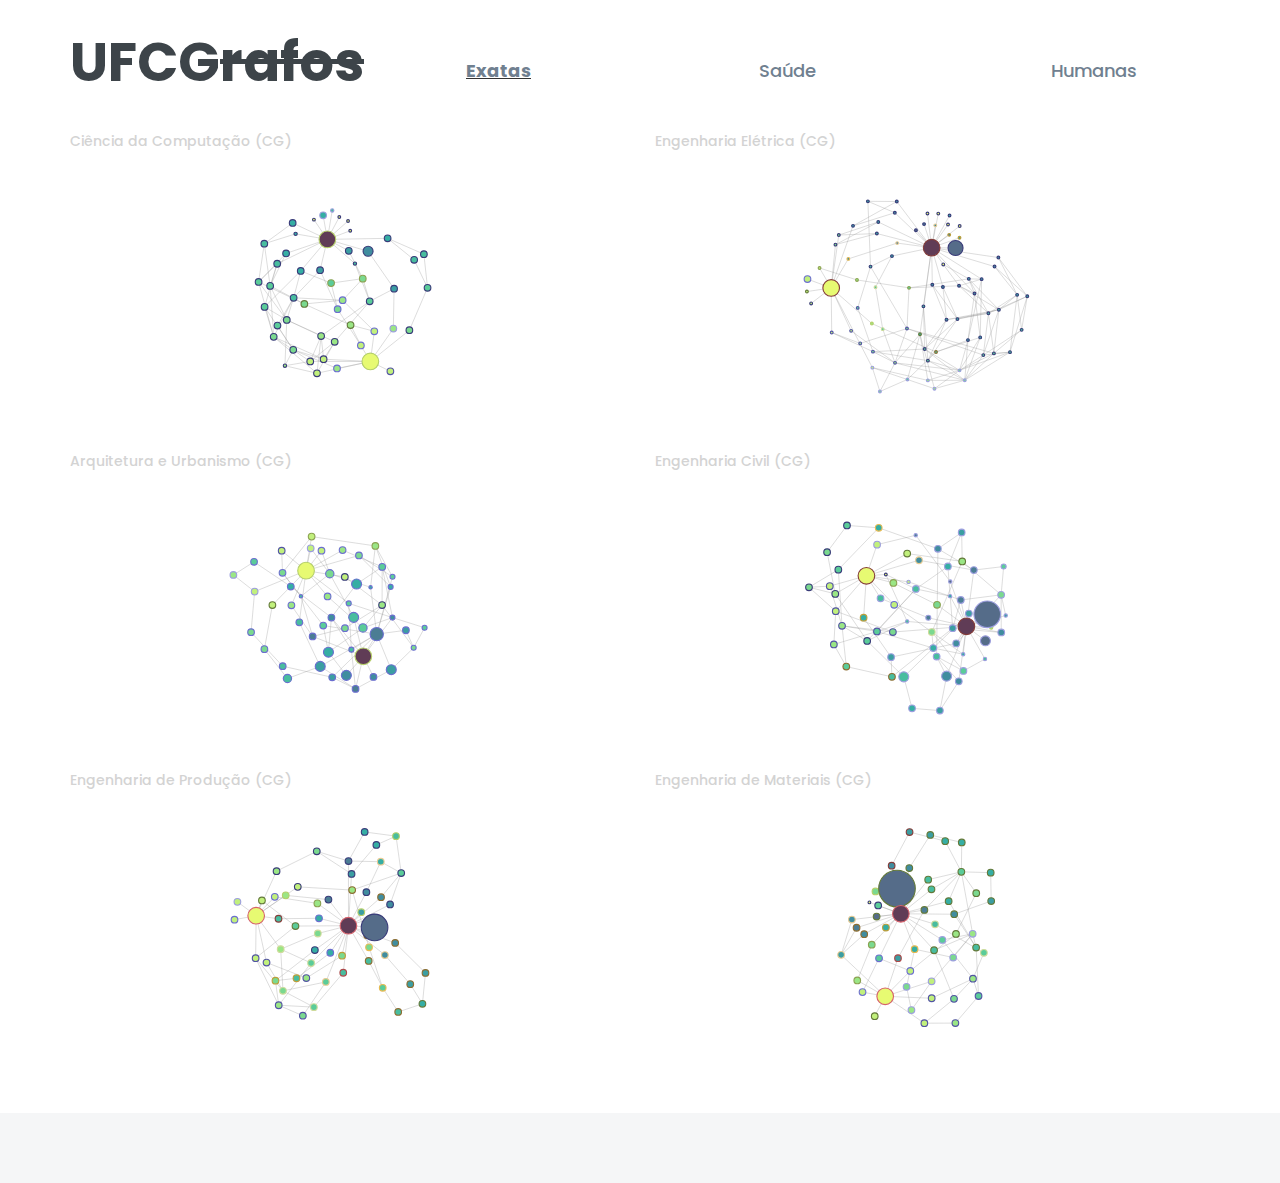
<file: index.html>
<!DOCTYPE html>
<html lang="en">
<head>
	<meta charset="utf-8">
  <meta http-equiv="X-UA-Compatible" content="IE=edge">
  <meta name="viewport" content="width=device-width, initial-scale=1">
	<link rel="shortcut icon" href="img/favicon.png" type="image/x-icon">
	<link rel="icon" href="img/favicon.png" type="image/x-icon">
	<title>UFCGrafos</title>
	<link href="https://fonts.googleapis.com/css?family=Open+Sans|Poppins" rel="stylesheet">
	<link href="css/bootstrap.min.css" rel="stylesheet">
	<link href="css/main.css" rel="stylesheet">
	<link href="css/fonts.css" rel="stylesheet">
	<style>
			.node {
			    fill: #ccc;
			    stroke: #fff;
			    stroke-width: 2px;
			}

			.link {
					stroke: #999;
					stroke-opacity: 0.6;
			}
    </style>
</head>
<body>

	<div class="container">
		<div class="row">
			<div class="col-lg-3 col-md-6 col-sm-12">
				<header>
					<h1>UFCG<span class="riscado">rafos</span></h1>
				</header>
			</div>
			<div class="col-lg-2 col-lg-offset-1 col-md-2 col-sm-12">
				<button  id="exatas" class="btn-selected" onclick="selecionaArea(this.id)">
					<h4 class="headers">Exatas</h4>
				</button>
			</div>
			<div class="col-lg-2 col-lg-offset-1 col-md-2 col-sm-12">
				<button id="saude" onclick="selecionaArea(this.id)">
					<h4 class="headers">Saúde</h4>
				</button>
			</div>
			<div class="col-lg-2 col-lg-offset-1 col-md-2 col-sm-12">
				<button id="humanas" onclick="selecionaArea(this.id)">
					<h4 class="headers">Humanas</h4>
				</button>
			</div>
		</div>
		<div id="exatasCharts">
			<div class="row">
				<div class="col-lg-6 col-md-6 col-sm-12">
					<h5 class="nome-disciplina">Ciência da Computação (CG)</h5>
					<div id="chart_cc"></div>
				</div>
				<div class="col-lg-6 col-md-6 col-sm-12">
					<h5 class="nome-disciplina">Engenharia Elétrica (CG)</h5>
					<div id="chart_ee"></div>
				</div>
			</div>
			<div class="row">
				<div class="col-lg-6 col-md-6 col-sm-12">
					<h5 class="nome-disciplina">Arquitetura e Urbanismo (CG)</h5>
					<div id="chart_au"></div>
				</div>
				<div class="col-lg-6 col-md-6 col-sm-12">
					<h5 class="nome-disciplina">Engenharia Civil (CG)</h5>
					<div id="chart_ec"></div>
				</div>
			</div>
			<div class="row">
				<div class="col-lg-6 col-md-6 col-sm-12">
					<h5 class="nome-disciplina">Engenharia de Produção (CG)</h5>
					<div id="chart_pr"></div>
				</div>
				<div class="col-lg-6 col-md-6 col-sm-12">
					<h5 class="nome-disciplina">Engenharia de Materiais (CG)</h5>
					<div id="chart_mt"></div>
				</div>
			</div>
		</div>
		<div id="saudeCharts">
			<div class="row">
				<div class="col-lg-6 col-md-6 col-sm-12">
					<h5 class="nome-disciplina">Medicina Veterinária (PT)</h5>
					<div id="chart_vet"></div>
				</div>
				<div class="col-lg-6 col-md-6 col-sm-12">
					<h5 class="nome-disciplina">Medicina (CG)</h5>
					<div id="chart_med"></div>
				</div>
			</div>
			<div class="row">
				<div class="col-lg-6 col-md-6 col-sm-12">
					<h5 class="nome-disciplina">Nutrição (CT)</h5>
					<div id="chart_nut"></div>
				</div>
				<div class="col-lg-6 col-md-6 col-sm-12">
					<h5 class="nome-disciplina">Odontologia (PT)</h5>
					<div id="chart_odo"></div>
				</div>
				
			</div>
			<div class="row">
				<div class="col-lg-6 col-md-6 col-sm-12">
					<h5 class="nome-disciplina">Farmácia (CT)</h5>
					<div id="chart_far"></div>
				</div>
				<div class="col-lg-6 col-md-6 col-sm-12">
					<h5 class="nome-disciplina">Enfermagem (CG)</h5>
					<div id="chart_enf"></div>
				</div>
			</div>
		</div>
		<div id="humanasCharts">
			<div class="row">
				<div class="col-lg-6 col-md-6 col-sm-12">
					<h5 class="nome-disciplina">Letras (CG)</h5>
					<div id="chart_letras"></div>
				</div>
				<div class="col-lg-6 col-md-6 col-sm-12">
					<h5 class="nome-disciplina">Letras Inglês (CG)</h5>
					<div id="chart_ingles"></div>
				</div>
			</div>
			<div class="row">
				<div class="col-lg-6 col-md-6 col-sm-12">
					<h5 class="nome-disciplina">História (CG)</h5>
					<div id="chart_historia"></div>
				</div>
				<div class="col-lg-6 col-md-6 col-sm-12">
					<h5 class="nome-disciplina">Geografia (CG)</h5>
					<div id="chart_geografia"></div>
				</div>
				
			</div>
			<div class="row">
				<div class="col-lg-6 col-md-6 col-sm-12">
					<h5 class="nome-disciplina">Comunicação Social (CG)</h5>
					<div id="chart_social"></div>
				</div>
				<div class="col-lg-6 col-md-6 col-sm-12">
					<h5 class="nome-disciplina">Pedagogia (CG)</h5>
					<div id="chart_pedagogia"></div>
				</div>
			</div>
		</div>
	</div>
	<footer></footer>
	<!-- scripts -->
	<script src="js/d3.v4.min.js"></script>
	<script src="js/grafoDisciplina.js"></script>
	<script src="js/vanillaUtils.js"></script>
</body>
</html>
</file>
<file: css/main.css>
body {
  font-family: 'Open Sans', sans-serif;
  font-size: 1.8em;
}

h1, h2, h3, h4, h5 {
  font-family: 'Poppins', sans-serif;
}

h1 {
  font-size: 3em;
  margin: 0.5em 0;
  line-height: 1.3;
  color: #3d4449;
  font-weight: 700;
}

h2 {
  margin: 6px;
}

@media screen and (max-width: 768px) {
  h1 {
      font-size: 2em;
      line-height: 1.4;
  }
}

header {
  margin-top: 5px;
  margin-bottom: 5px;
}

header p {
    font-family: 'Poppins', sans-serif;
    font-size: 1em;
    font-weight: 400;
    letter-spacing: 0.075em;
    margin-top: -0.5em;
    text-transform: uppercase;
}

footer {
  margin-top: 30px;
  padding-top: 70px;
  background-color: #F5F6F7;
}

button {
  background-color: transparent;
  border: 0;
  margin-top: 50px;
}

.header {
  font-family: 'Poppins', sans-serif;
  border-bottom: solid 5px #f56a6a;
  padding: 6em 0 1em 0;
}

.header h2 {
  font-size: 18px;
}

.sidebar-btn {
  position: absolute;
  top: 25px;
  z-index: 999;
  background-color: #fff;
  padding: 10px 20px;
  color: #f56a6a;
}
.sidebar-btn:hover {
  color: #f56a6a;
  text-decoration: none;
}

.nome-disciplina {
  color: lightgrey;
}

.riscado {
  text-decoration: line-through;
}

.headers {
  color: slategrey;
}

.btn-selected {
  text-decoration: underline;
}

.btn-selected h4 {
  font-weight: bolder;
}

#exatasCharts {
  display: block;
}

#saudeCharts,
#humanasCharts {
  display: none;
}
</file>
<file: css/fonts.css>
@font-face {
  font-family: 'icomoon';
  src:  url('fonts/icomoon.eot?wq4qn');
  src:  url('fonts/icomoon.eot?wq4qn#iefix') format('embedded-opentype'),
    url('fonts/icomoon.ttf?wq4qn') format('truetype'),
    url('fonts/icomoon.woff?wq4qn') format('woff'),
    url('fonts/icomoon.svg?wq4qn#icomoon') format('svg');
  font-weight: normal;
  font-style: normal;
}

[class^="icon-"], [class*=" icon-"] {
  /* use !important to prevent issues with browser extensions that change fonts */
  font-family: 'icomoon' !important;
  speak: none;
  font-style: normal;
  font-weight: normal;
  font-variant: normal;
  text-transform: none;
  line-height: 1;

  /* Better Font Rendering =========== */
  -webkit-font-smoothing: antialiased;
  -moz-osx-font-smoothing: grayscale;
}

.icon-code:before {
  content: "\f05f";
}
.icon-link-external:before {
  content: "\f07f";
}
.icon-mark-github:before {
  content: "\f00a";
}
.icon-return:before {
  content: "\f044";
}
</file>
